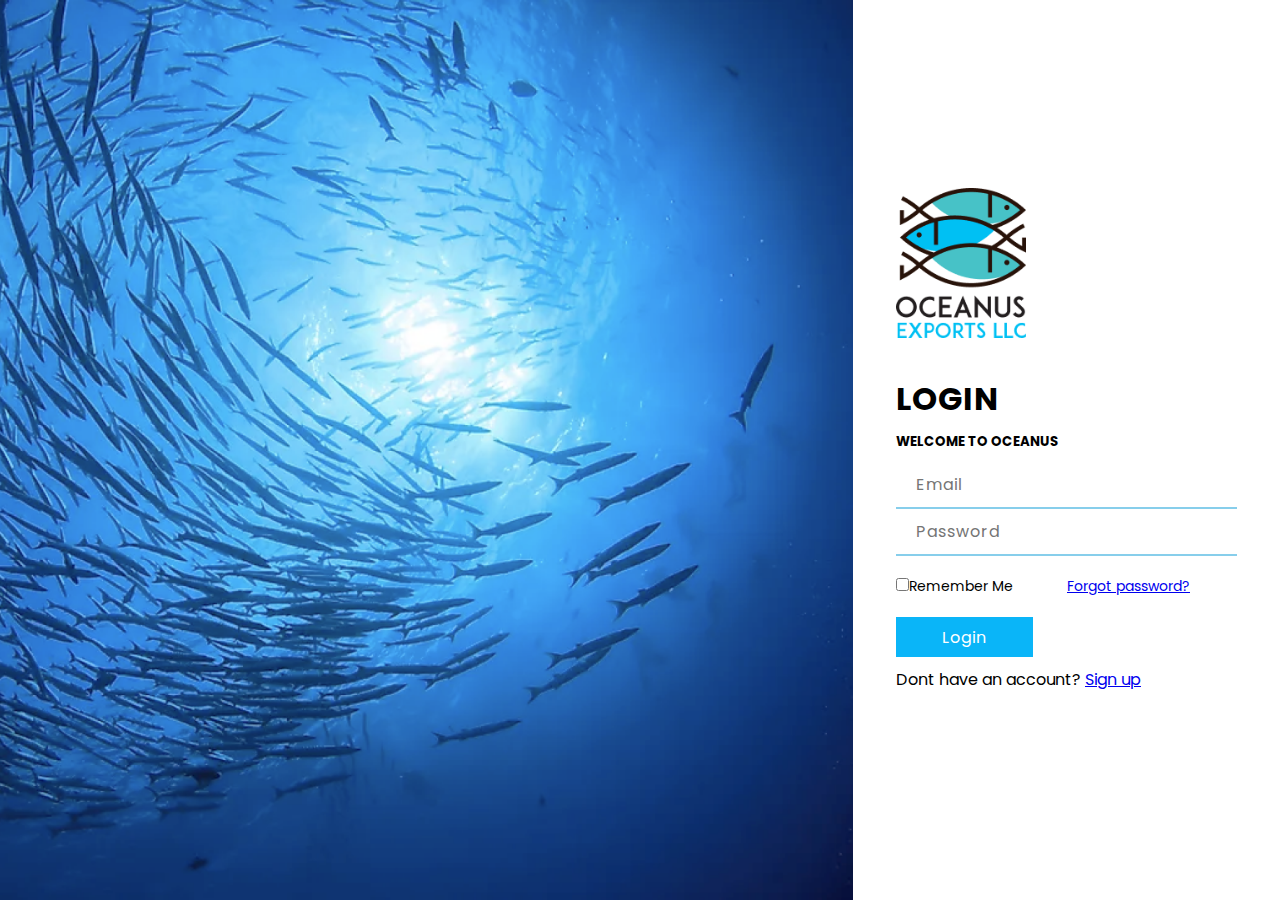
<file: index.html>
<!DOCTYPE html>
<html lang="en">
<head>
  <meta charset="UTF-8">
  <meta http-equiv="X-UA-Compatible" content="IE=edge">
  <meta name="viewport" content="width=device-width, initial-scale=1.0">
  <link rel="stylesheet" href="style.css">
  <title>Document</title>
</head>
<body>
<section>
  <div class="pic">
      <img src="image 15.png">
  </div>
  <div class="contentBx">
    <div class="formBx">
      <div class="imag">
        <img src="Frame.png" height="150px" width="130px">
      </div>
      <h1>LOGIN</h1>
      <div>
      <h5>Welcome to Oceanus</h5>
    </div>
      <form>
        <div class="inputBx">
          <input type="email" name="" placeholder="Email" required>
          <input type="password" name="" placeholder="Password" required> 
        </div>
        <div class="remember">
          <label><input type="checkbox" name="">Remember Me</label>
          <a href="#">Forgot password?</a>
        </div>
        <div class="inputBx1">
          <input type="submit" value="Login" name="">
        </div>
        <div class="inputBx">
          <p>Dont have an account? <a href="#">Sign up</a></p>
        </div>
      </form>
    </div>
  </div>
</section>


  
</body>
</html>
</file>
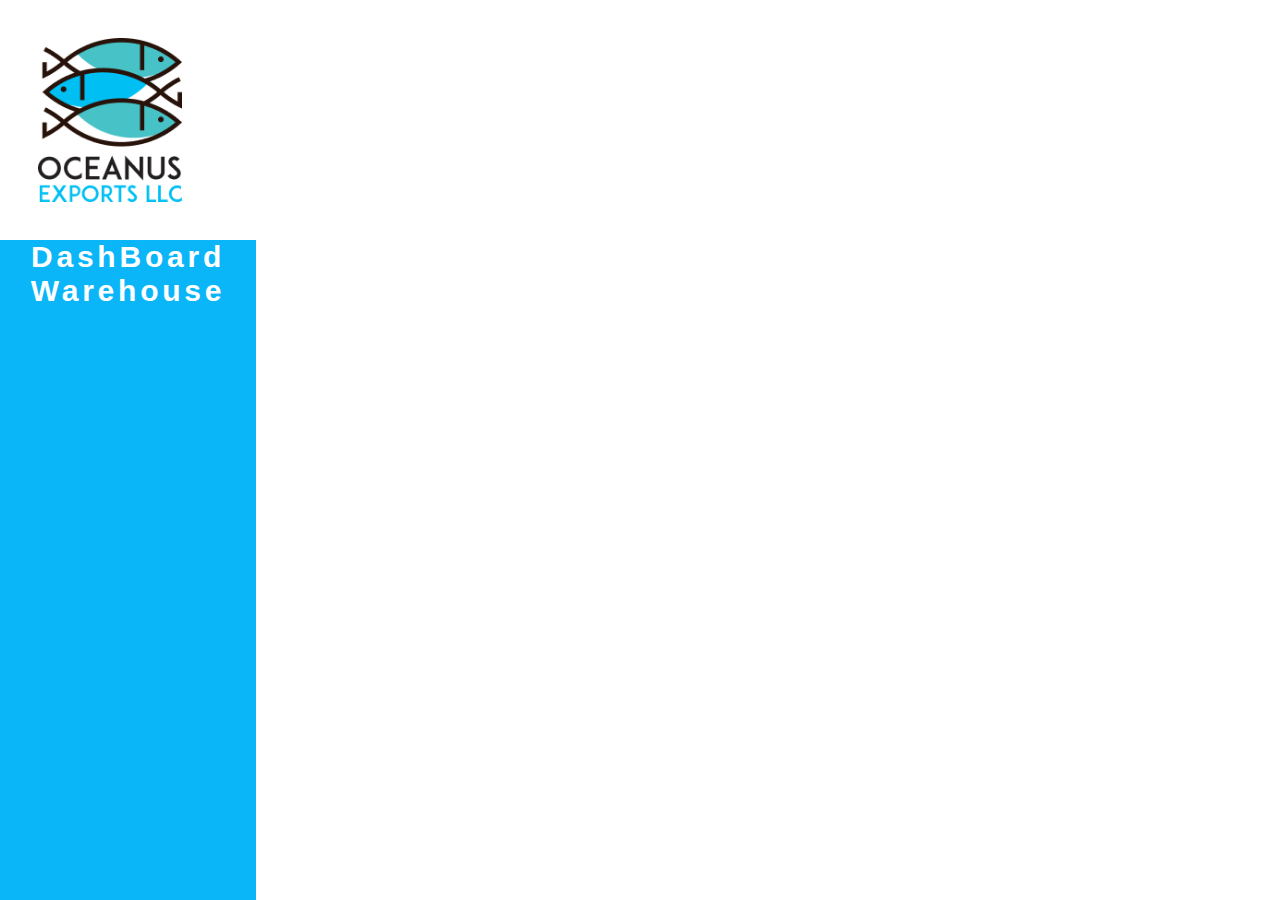
<file: Home.html>
<!DOCTYPE html>
<html lang="en">
<head>
    <meta charset="UTF-8">
    <meta http-equiv="X-UA-Compatible" content="IE=edge">
    <meta name="viewport" content="width=device-width, initial-scale=1.0">
    <title>Document</title>
    <link rel="stylesheet" href="homestyle.css">
</head>
<body>
    <div class="side-bar">
        <div class="logo-name" >
            <img src="Frame.png">
        </div>
        <ul>
            <li>DashBoard</li>
            <li>Warehouse</li>
        </ul>
    </div>
</body>
</html>
</file>
<file: style.css>
@import url('https://fonts.googleapis.com/css2?family=Poppins:wght@200;300;400;500;600;700;800;900&display=swap');

*{
    margin: 0;
    padding: 0;
    box-sizing: border-box;
    font-family: 'Poppins', sans-serif;
}
section{
    position: relative;
    width: 100%;
    height: 100vh;
    display: flex;
}

section .pic{
    position: relative;
    width: 100%;
    height: 100%;
}


section .pic img{
    position: absolute;
    top: 0;
    left: 0;
    width: 100%;
    height: 100%;
    object-fit: cover;
    
}


section .contentBx{
    display: flex;
    justify-content: center;
    align-items: center;
    width: 50%;
    height: 100%;
    
}
section .contentBx .formBx .imag{
    margin-bottom: 30px;
    
    

}




section .contentBx .formBx{
    width: 80%;
}

section .contentBx .formBx h1{
   
    text-transform: uppercase;
    margin-bottom:  5px;
    font-weight: bold;
    display: inline-block;
    letter-spacing: 1px;
}


section .contentBx .formBx h5{
    text-transform: uppercase;
    margin-bottom:  10px;
    display: inline-block;
   
}

section .contentBx .formBx .inputBx{
    margin-bottom: 20px;
  
}
section .contentBx .formBx .inputBx input{
    width: 100%;
    padding: 10px 20px;
    outline: none;
    font-weight: 400;
    /* border: 1px solid #607d8b;  */
    font-size: 16px;
    letter-spacing: 1px;
    color: #607d8b;
    background: transparent;
    border: none;
    border-bottom: 2px solid skyblue;
}

section .contentBx .formBx .inputBx1 input[type="submit"]{
    width: 40%;
   
    
    font-weight: 400;
    margin-top: 10px;
    margin-bottom: 10px;
    font-size: 16px;
    letter-spacing: 1px;
    color: white;
    background-color: rgb(10, 181, 248);
    border: none;
    height: 40px;
    cursor: pointer;
}

section .contentBx .formBx .inputBx input:hover{
    background-color: white;
    color: rgb(10, 181, 248);
}

.remember{
    margin-bottom: 10px;
    font-weight: 400;
    
    font-size: 14px;
}
.remember a{
   margin-left: 50px;
}
@media (max-width: 768px)
{
    section .pic{
        position: absolute;
        top: 0;
        left: 0;
        width: 100%;
        height: 100%;
    }
    section .contentBx{
        display: flex;
        justify-content: center;
        align-items: center;
        width: 100%;
        height: 100%;
        z-index:1;
    }
    section .contentBx .formBx{
        width: 100%;
        padding: 40px;
        background: rgb(255 255 255 / 0.9);
        margin: 50px;
    }
    section .contentBx .formBx h1{
        text-align: center;
        margin: 30px 0 10px;
        font-weight: 500;
    }
    
    
}
</file>
<file: homestyle.css>
*{
    margin: 0;
    padding: 0;
    box-sizing: border-box;
    font-family: sans-serif;
}
body{
    min-height: 100vh;
}
li{
    list-style: none;
    color: white;
    font-weight: bold;
    font-size: 30px;
    text-align: center;
    letter-spacing: 1mm;
}
.logo-name{
    background-color: white;
    padding: 15%;
    display: flex;
    justify-items: center;
    align-items: center;
}
.logo-name img{
    height: 80%;
    width: 80%;
}
.side-bar{
    position: fixed;
    background: rgb(10, 181, 248);
    width: 20vw;
    min-height: 100vh;
    display: flex;
    flex-direction: column;
}
.ul li:hover{
    background: rgb(162, 215, 236);
    cursor: pointer;
}
</file>
